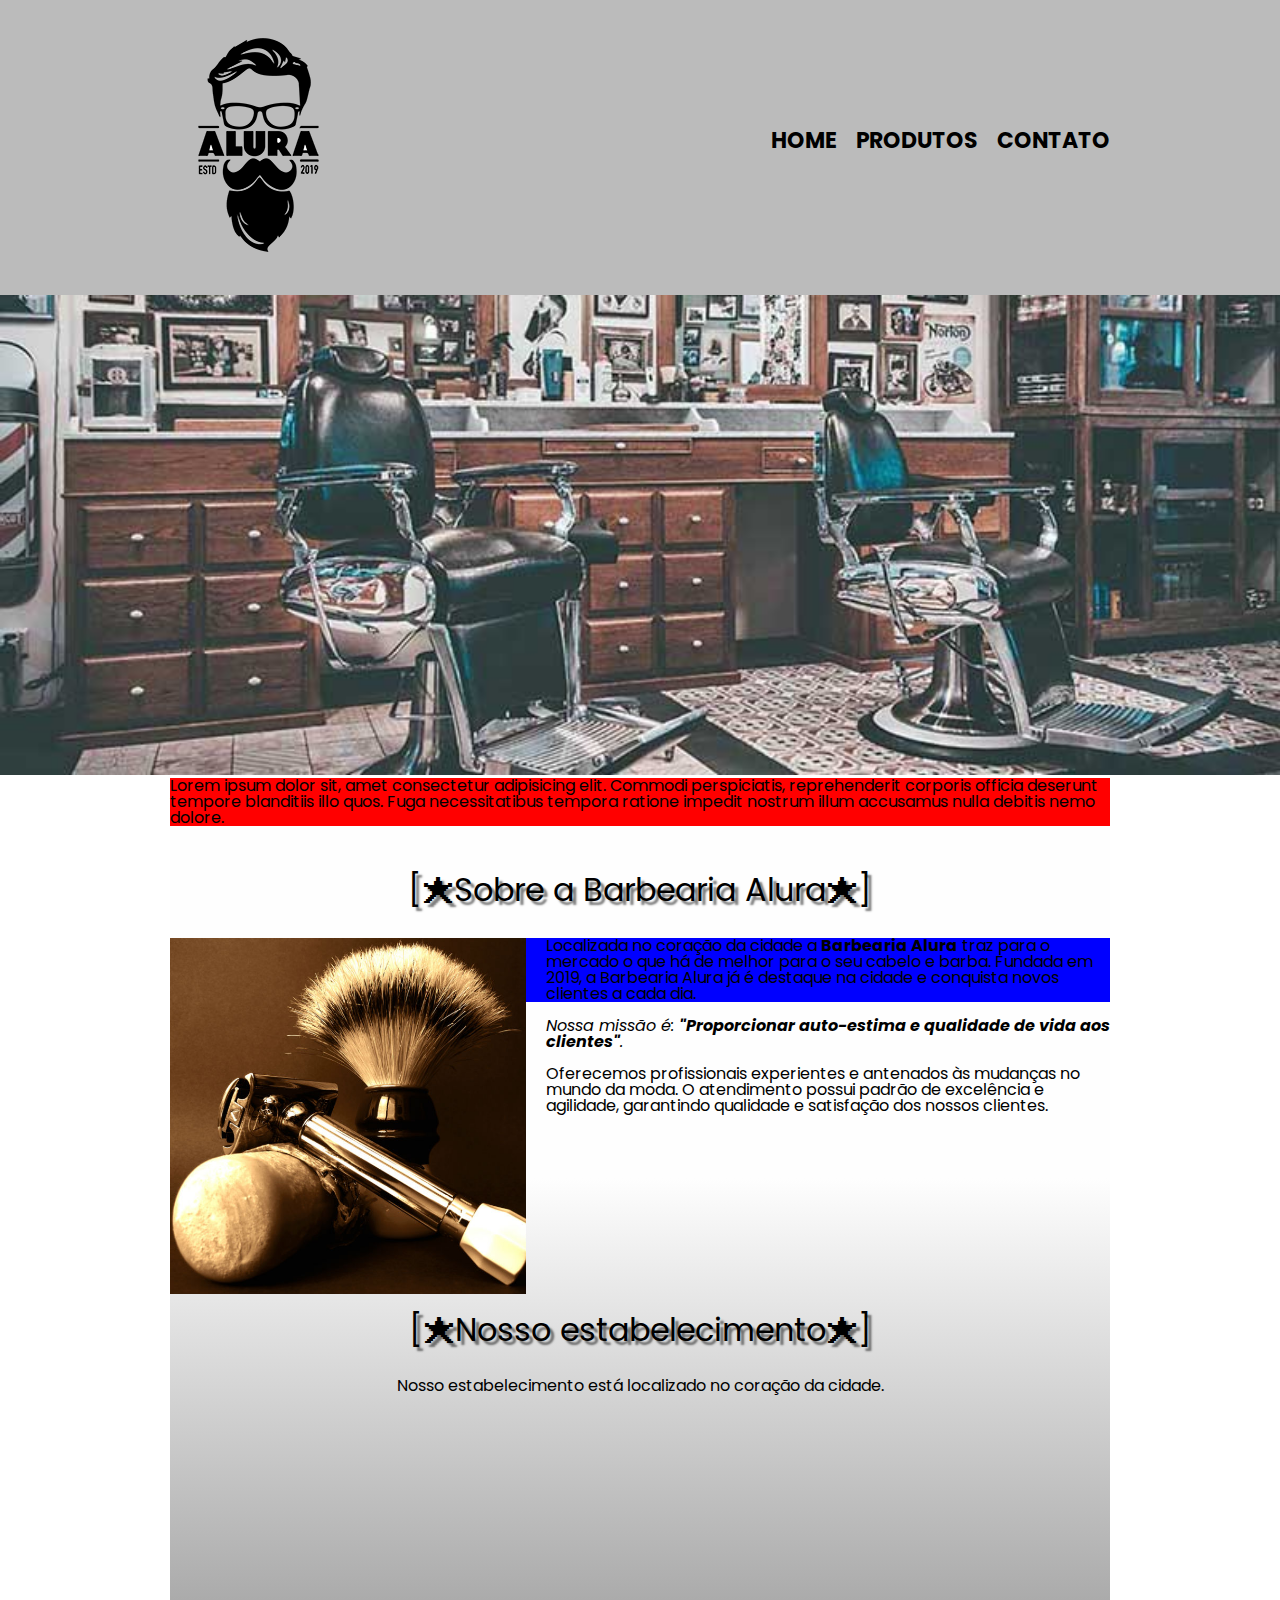
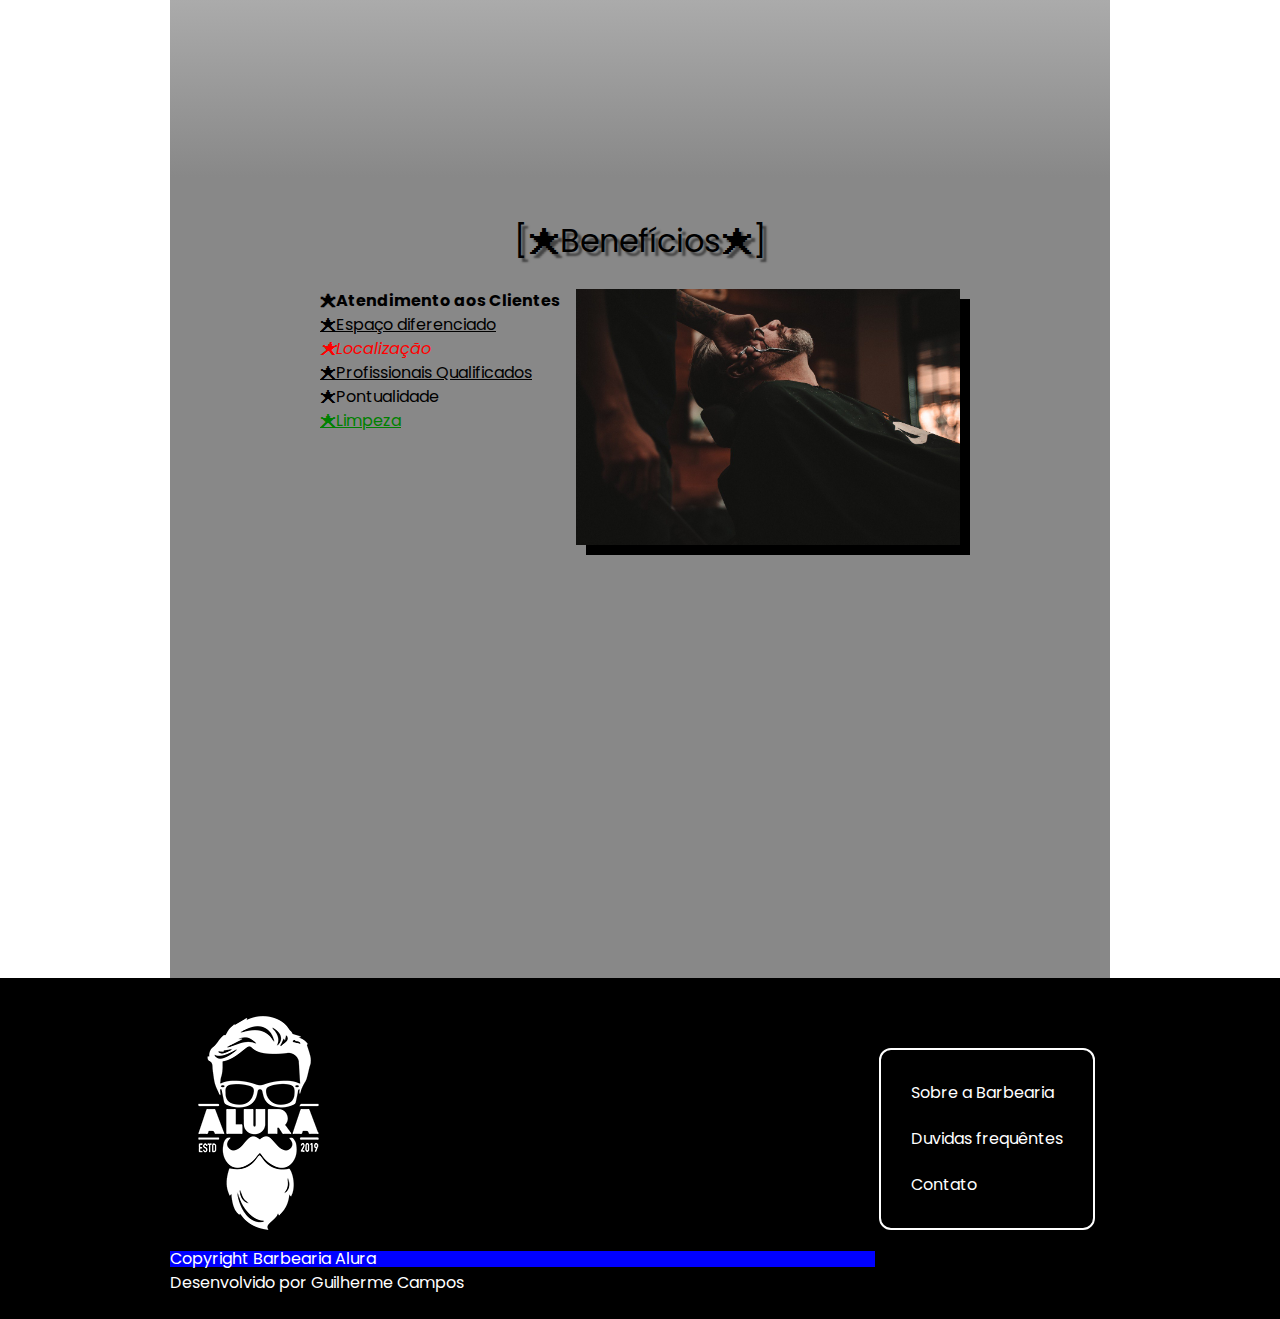
<file: index.html>
<!DOCTYPE html>
<html lang="pt-br">

<head>
  <meta charset="UTF-8">
  <title>Barbearia Alura</title>
  <link rel="stylesheet" href="reset.css">
  <link rel="stylesheet" href="style.css">
  <!-- <link rel="stylesheet" href="home.css"> -->
  <link rel="preconnect" href="https://fonts.googleapis.com">
  <link rel="preconnect" href="https://fonts.gstatic.com" crossorigin>
  <link href="https://fonts.googleapis.com/css2?family=Poppins:wght@400;600&display=swap" rel="stylesheet">


  <link rel="preconnect" href="https://fonts.googleapis.com">
<link rel="preconnect" href="https://fonts.gstatic.com" crossorigin>
<link href="https://fonts.googleapis.com/css2?family=Poppins&family=Roboto:wght@100;400;700&display=swap" rel="stylesheet">
</head>

<body>
  <header>
    <div class="caixa">
      <h1><img src="imagens/logo.png"></h1>
      <nav>
        <ul>
          <li><a href="index.html">Home</a></li>
          <li><a href="produtos.html">Produtos</a></li>
          <li><a href="contato.html">Contato</a></li>
        </ul>
      </nav>
    </div>
  </header>

  <img class="banner" src="imagens/banner.jpg">
  <main>
    <p>Lorem ipsum dolor sit, amet consectetur adipisicing elit. Commodi perspiciatis, reprehenderit corporis officia deserunt tempore blanditiis illo quos. Fuga necessitatibus tempora ratione impedit nostrum illum accusamus nulla debitis nemo dolore.</p>
    <section class="principal">
      <h2 class="titulo-principal">Sobre a Barbearia Alura</h2>
      <img class="utensilios" src="./imagens/utensilios.jpg" alt="Utensilios de um barneiro">

      <p>Localizada no coração da cidade a <strong>Barbearia Alura</strong> traz para o mercado o que há de melhor para
        o seu cabelo e barba. Fundada em 2019, a Barbearia Alura já é destaque na cidade e conquista novos clientes a
        cada dia.</p>

      <p id="missao"><em>Nossa missão é: <strong>"Proporcionar auto-estima e qualidade de vida aos
            clientes"</strong>.</em></p>

      <p>Oferecemos profissionais experientes e antenados às mudanças no mundo da moda. O atendimento possui padrão de
        excelência e agilidade, garantindo qualidade e satisfação dos nossos clientes.</p>
    </section>

    <section class="mapa">
      <h3 class="titulo-principal">Nosso estabelecimento</h3>
      <p>Nosso estabelecimento está localizado no coração da cidade.</p>

      <div class="mapa-conteudo">
        <iframe
          src="https://www.google.com/maps/embed?pb=!1m18!1m12!1m3!1d3651.6477381620634!2d-53.31014568919747!3d-23.759937978574943!2m3!1f0!2f0!3f0!3m2!1i1024!2i768!4f13.1!3m3!1m2!1s0x94f2d6aaae0ad799%3A0x333d3cac622fa209!2sCol%C3%A9gio%20Estadual%20Professor%20Paulo%20Alberto%20Tomazinho!5e0!3m2!1spt-BR!2sbr!4v1691893324153!5m2!1spt-BR!2sbr"
          width="100%" height="300" style="border:0;" allowfullscreen="" loading="lazy"
          referrerpolicy="no-referrer-when-downgrade"></iframe>
      </div>
    </section>

    <section class="beneficios">
      <h3 class="titulo-principal">Benefícios</h3>

      <div class="conteudo-beneficio">
        <ul class="lista-beneficio">
          <li class="itens">Atendimento aos Clientes</li>
          <li class="itens">Espaço diferenciado</li>
          <li class="itens">Localização</li>
          <li class="itens">Profissionais Qualificados</li>
          <li class="itens">Pontualidade</li>
          <li class="itens">Limpeza</li>
        </ul><img src="imagens/beneficios.jpg" class="imagem-beneficios">
      </div>

      <div class="video">
        <iframe width="560" height="315" src="https://www.youtube.com/embed/wcVVXUV0YUY" frameborder="0"
          allow="accelerometer; autoplay; encrypted-media; gyroscope; picture-in-picture" allowfullscreen></iframe>
      </div>
    </section>
  </main>
  <footer>
    <div class="caixa">
      <div class="footer-logo">
        <img src="imagens/logo-branco.png" alt="">
        <p>Copyright Barbearia Alura</p>
        <p>Desenvolvido por Guilherme Campos</p>
      </div>

      <div class="footer-info">
        <ul>
          <li>Sobre a Barbearia</li>
          <li>Duvidas frequêntes</li>
          <li>Contato</li>
        </ul>
      </div>
    </div>
  </footer>
</body>

</html>
</file>
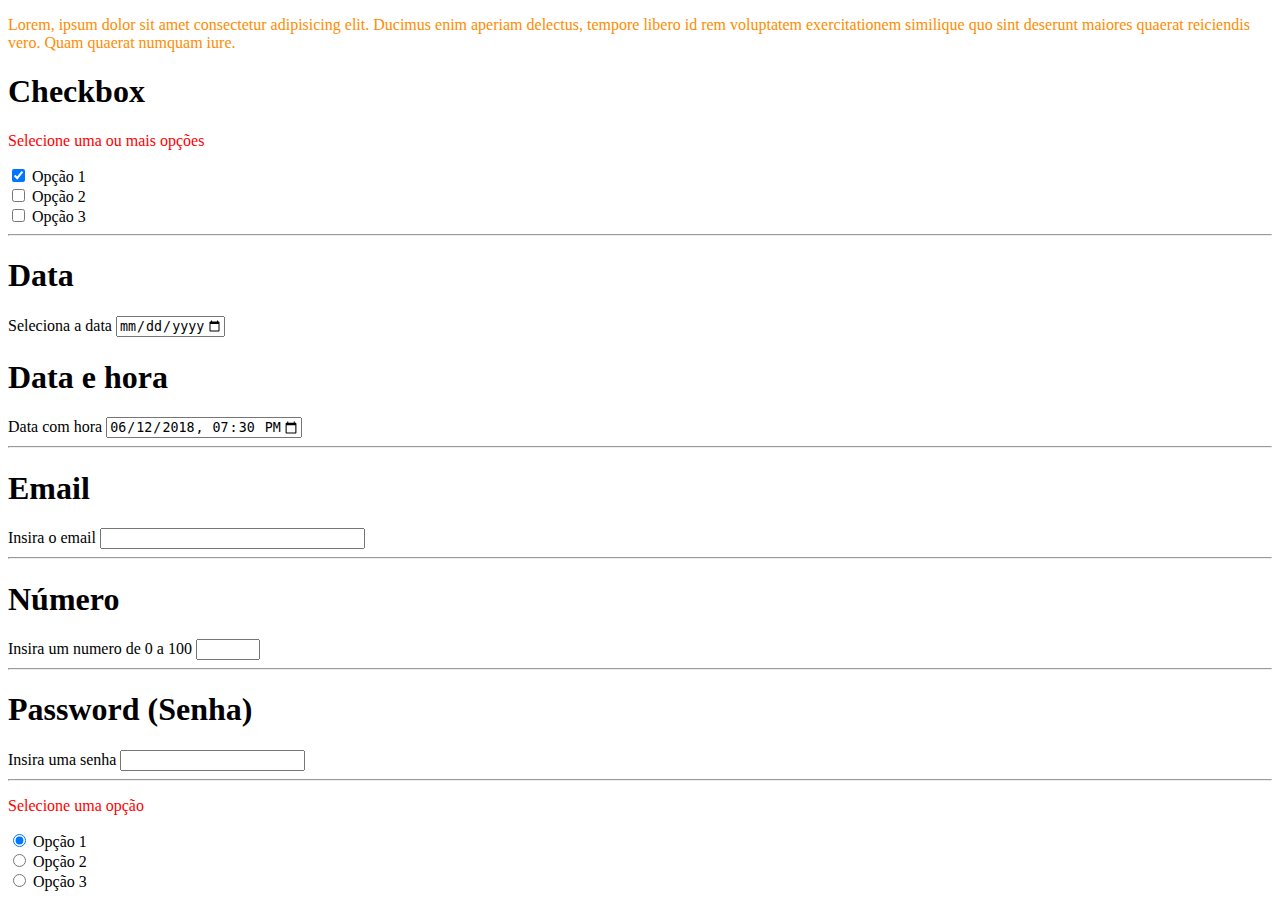
<file: aboutInput.html>
<!DOCTYPE html>
<html lang="en">

<head>
  <meta charset="UTF-8">
  <meta name="viewport" content="width=device-width, initial-scale=1.0">
  <title>Document</title>

  <style>

    #testeID {
      color: darkorange ;
    }

    .testeclass {
      color: blue;
    }

    p {
      color: red;
    }

  </style>
</head>

<body>
  <p class="testeclass" id="testeID">Lorem, ipsum dolor sit amet consectetur adipisicing elit. Ducimus enim aperiam
    delectus, tempore libero id rem voluptatem exercitationem similique quo sint deserunt maiores quaerat reiciendis
    vero. Quam quaerat numquam iure.</p>

  <h1>Checkbox</h1>
  <div>
    <p>Selecione uma ou mais opções</p>
    <input type="checkbox" id="opcao1" name="op1" checked />
    <label for="opcao1">Opção 1</label>
  </div>

  <div>
    <input type="checkbox" id="opcao2" name="op2" />
    <label for="opcao2">Opção 2</label>
  </div>

  <div>
    <input type="checkbox" id="opcao3" name="op3" />
    <label for="opcao3">Opção 3</label>
  </div>

  <hr>
  <h1>Data</h1>
  <label for="data">Seleciona a data</label>

  <input type="date" id="data" name="trip-start" value="2023-07-2" min="2023-01-01" max="2023-12-31" />

  <h1>Data e hora</h1>

  <label for="meeting-time">Data com hora</label>

  <input type="datetime-local" id="meeting-time" name="meeting-time" value="2018-06-12T19:30" min="2018-06-07T00:00"
    max="2018-06-14T00:00" />

  <hr>
  <h1>Email</h1>

  <label for="email">Insira o email</label>
  <input type="email" id="email" size="30" required />

  <hr>
  <h1>Número</h1>
  <label for="numero">Insira um numero de 0 a 100</label>
  <input type="number" id="tentacles" name="numero" min="00" max="100" />

  <hr>
  <h1>Password (Senha)</h1>
  <label for="pass">Insira uma senha</label>
  <input type="password" id="pass" name="password" minlength="8" />

  <hr>
  <p>Selecione uma opção</p>
  <div>
    <input type="radio" id="opcao1" name="op" value="opcao1" checked />
    <label for="opcao1">Opção 1</label>
  </div>

  <div>
    <input type="radio" id="opcao2" name="op" value="opcao2" />
    <label for="opcao2">Opção 2</label>
  </div>

  <div>
    <input type="radio" id="opcao3" name="op" value="opcao3" />
    <label for="opcao3">Opção 3</label>
  </div>

</body>

</html>
</file>
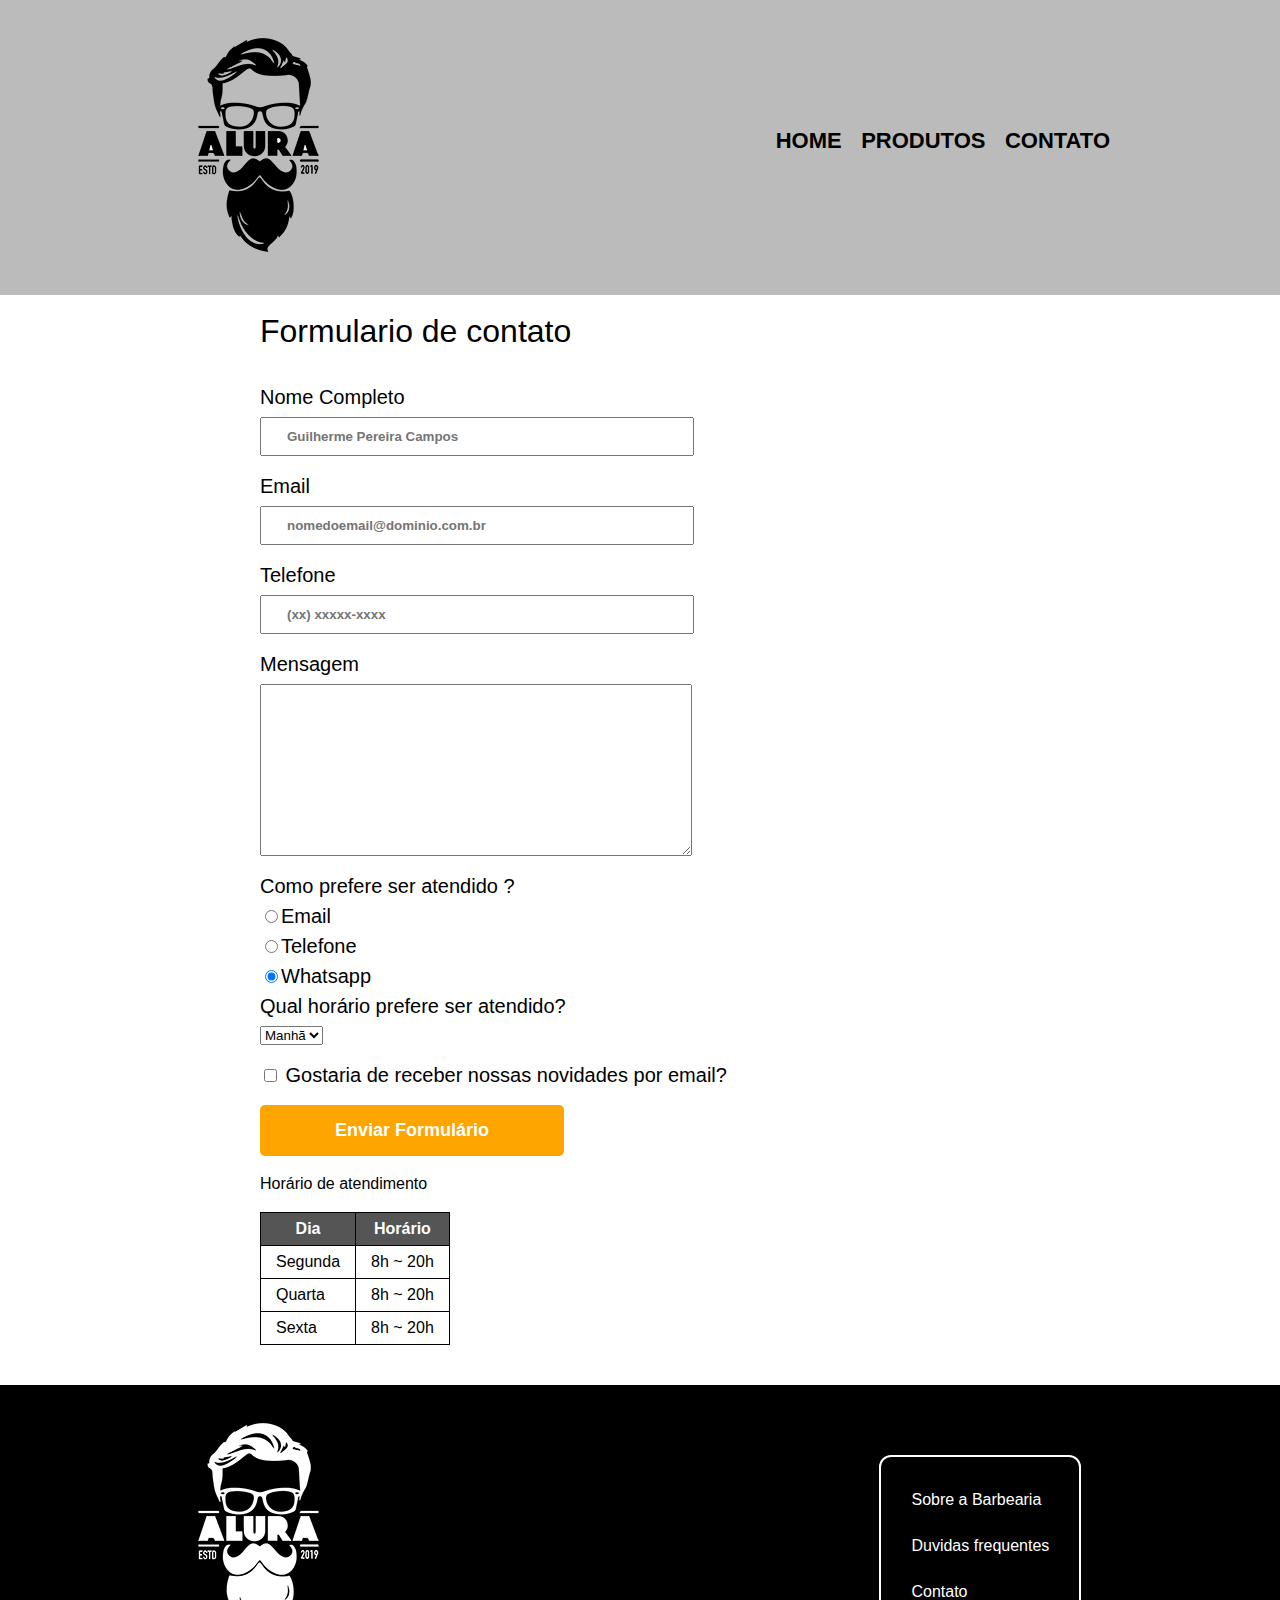
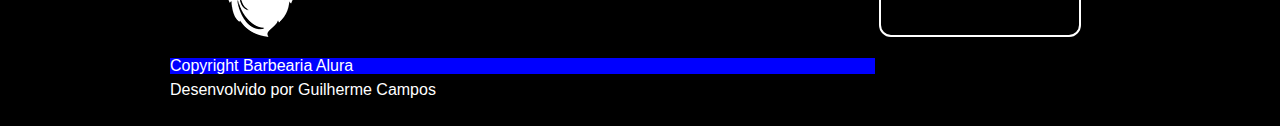
<file: contato.html>
<!DOCTYPE html>
<html lang="en">

<head>
  <meta charset="UTF-8">
  <meta name="viewport" content="width=device-width, initial-scale=1.0">
  <title>Contato - Barbearia Alura</title>
  <link rel="stylesheet" href="reset.css">
  <link rel="stylesheet" href="style.css">
</head>

<body>
  <header>
    <div class="caixa">
      <h1><img src="imagens/logo.png"></h1>
      <nav>
        <ul>
          <li><a href="index.html">Home</a></li>
          <li><a href="produtos.html">Produtos</a></li>
          <li><a href="contato.html">Contato</a></li>
        </ul>
      </nav>
    </div>
  </header>

  <main class="contato">
    <div class="contatoo">
      <h1>Formulario de contato</h1>

      <form action="">
        <fieldset>
          <label for="nomesobrenome">Nome Completo</label>
          <input type="text" id="nomesobrenome" class="input-padrao" placeholder="Guilherme Pereira Campos" required>

          <label for="email">Email</label>
          <input type="text" id="email" class="input-padrao" placeholder="nomedoemail@dominio.com.br" required>

          <label for="telefone">Telefone</label>
          <input type="text" id="telefone" class="input-padrao" placeholder="(xx) xxxxx-xxxx" required>

          <label for="mensagem">Mensagem</label>
          <textarea cols="70" rows="10" id="mensagem" class="input-padrao" placeholder="Digite sua mensagem.">
          </textarea>

        </fieldset>

        <div class="contato">
          <legend class="teste" id="testee">Como prefere ser atendido ?</legend>
          <label for="radio-email"><input type="radio" name="contato" id="radio-email">Email</label>
          <label for="radio-telefone"><input type="radio" name="contato" id="radio-telefone">Telefone</label>
          <label for="radio-whatsapp"><input type="radio" name="contato" id="radio-whatsapp" checked>Whatsapp</label>

          <fieldset>
            <legend>Qual horário prefere ser atendido?</legend>
            <select>
              <option value="manha">Manhã</option>
              <option value="tarde">Tarde</option>
              <option value="noite">Noite</option>
            </select>

            <label for="checkbox" class="checkbox">
              <input type="checkbox" name="" id="checkbox">
              Gostaria de receber nossas novidades por email?
            </label>
          </fieldset>

          <input type="submit" value="Enviar Formulário" class="enviar">
          <div>
            <p>Horário de atendimento</p>
            
            <table>
              <thead>
                <th>Dia</td>
                <th>Horário</td>
              </thead>
              <tbody>
                <tr>
                  <td>Segunda</td>
                  <td>8h ~ 20h</td>
                </tr>
                <tr>
                  <td>Quarta</td>
                  <td>8h ~ 20h</td>
                </tr>
                <tr>
                  <td>Sexta</td>
                  <td>8h ~ 20h</td>
                </tr>
              </tbody>              
            </table>
          </div>
        </div>
      </form>
    </div>


  </main>

  <footer>
    <div class="caixa">
      <div class="footer-logo">
        <img src="imagens/logo-branco.png" alt="">
        <p>Copyright Barbearia Alura</p>
        <p>Desenvolvido por Guilherme Campos</p>
      </div>

      <div class="footer-info">
        <ul>
          <li>Sobre a Barbearia</li>
          <li>Duvidas frequentes</li>
          <li>Contato</li>
        </ul>
      </div>
    </div>

  </footer>
</body>

</html>
</file>
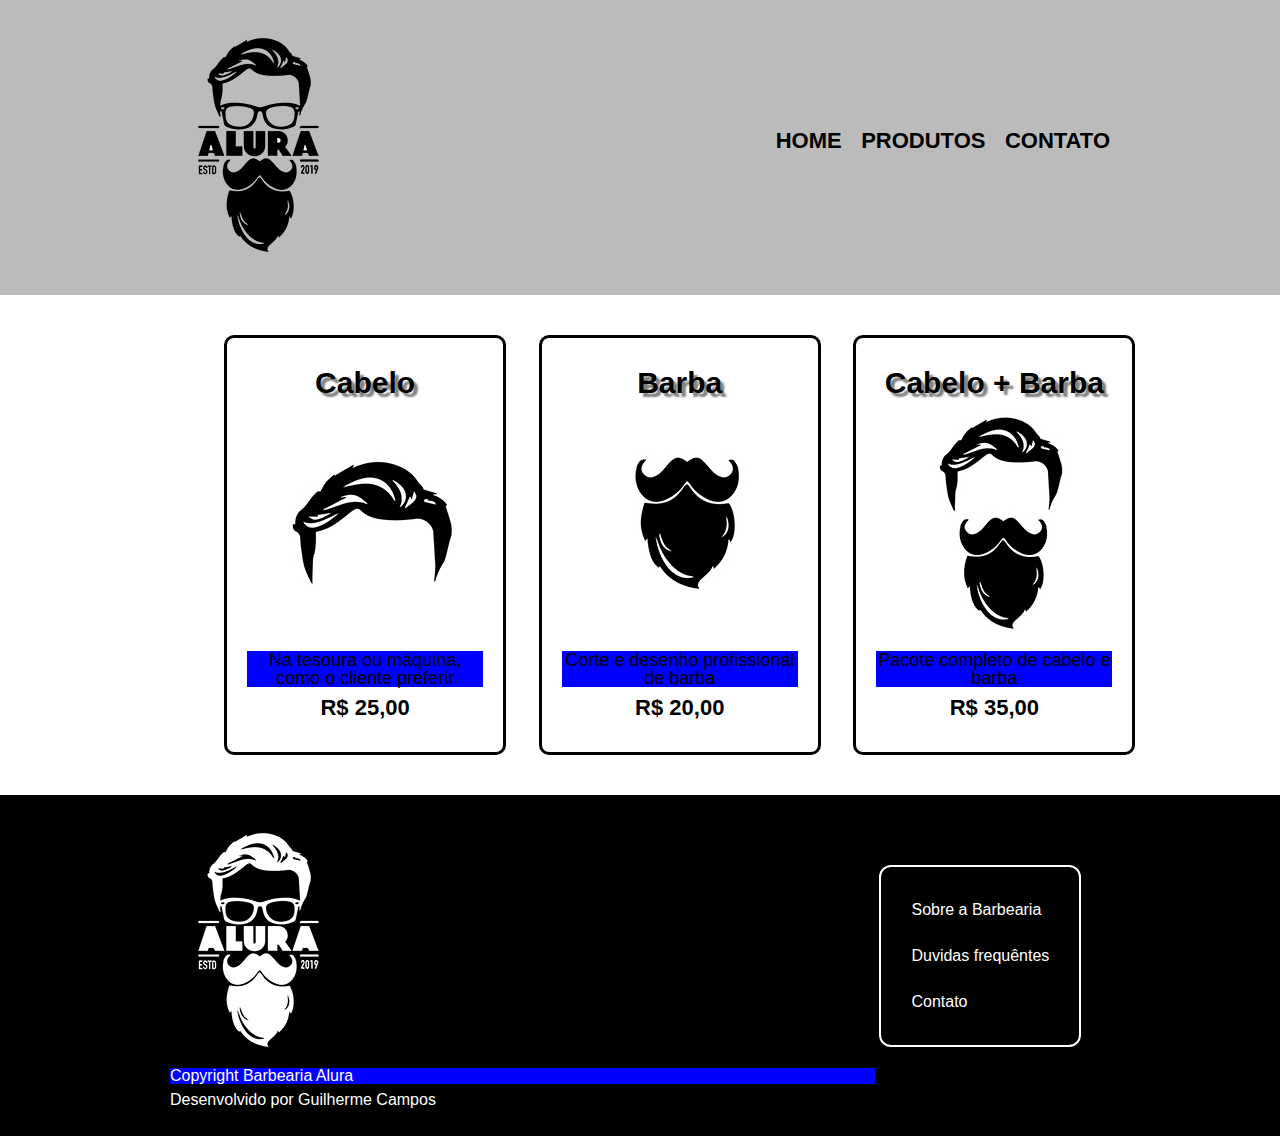
<file: produtos.html>
<!DOCTYPE html>
<html>

<head>
  <meta charset="UTF-8">
  <title>Produtos - Barbearia Alura</title>

  <link rel="stylesheet" href="reset.css">
  <link rel="stylesheet" href="style.css">
</head>

<body>
  <header>
    <div class="caixa">
      <h1><img src="imagens/logo.png"></h1>
      <nav>
        <ul>
          <li><a href="index.html">Home</a></li>
          <li><a href="produtos.html">Produtos</a></li>
          <li><a href="contato.html">Contato</a></li>
        </ul>
      </nav>
    </div>
  </header>

  <main>
    <ul class="produtos">
      <li>
        <h2>Cabelo</h2>
        <img src="imagens/cabelo.jpg" alt="Imagem ilustrativa representando um cabelo">
        <p class="produto-descricao">Na tesoura ou máquina, como o cliente preferir</p>
        <p class="produto-preco">R$ 25,00</p>
      </li>
      
      <li>
        <h2>Barba</h2>
        <img src="imagens/barba.jpg" alt="Imagem ilustrativa representando um cabelo">
        <p class="produto-descricao">Corte e desenho profissional de barba</p>
        <p class="produto-preco">R$ 20,00</p>
      </li>

      <li>
        <h2>Cabelo + Barba</h2>
        <img src="imagens/cabelo+barba.jpg" alt="Imagem ilustrativa representando um cabelo">
        <p class="produto-descricao">Pacote completo de cabelo e barba</p>
        <p class="produto-preco">R$ 35,00</p>
      </li>
      
    </ul>
  </main>

  <footer>
    <div class="caixa">
      <div class="footer-logo">
        <img src="imagens/logo-branco.png" alt="">
        <p>Copyright Barbearia Alura</p>
        <p>Desenvolvido por Guilherme Campos</p>
      </div>
  
      <div class="footer-info">
        <ul>
          <li>Sobre a Barbearia</li>
          <li>Duvidas frequêntes</li>
          <li>Contato</li>
        </ul>
      </div>      
    </div>
  </footer>

</body>

</html>
</file>
<file: style.css>
body {
  font-family: 'Poppins', sans-serif;
}
header {
  background: #BBBBBB;
  padding: 20px 0;
}

h1 {
  font-size: 32px;
}

.caixa {
  position: relative;
  width: 940px;
  margin: 0 auto;
}

nav {
  position: absolute;
  top: 110px;
  right: 0;
}

nav li {
  display: inline;
  margin: 0 0 0 15px;
}

nav a {
  text-transform: uppercase;
  color: #000000;
  font-weight: bold;
  font-size: 22px;
  text-decoration: none;
}

nav a:hover {
  color: rgb(255, 255, 0);
}

.produtos {
  width: 940px;
  margin: 0 auto;
  padding: 40px;
}

.produtos li {
  display: inline-block;
  width: 30%;
  text-align: center;
  vertical-align: top;
  border: 3px solid #000;  
  box-sizing: border-box;
  padding: 30px 20px;
  margin: 0 1.5%;
  border-radius: 10px;
  height: 420px;
}

.produtos li:hover {
  border-color: rgb(2, 9, 138);
  border-width: 4px;
}

.produtos li:hover .produto-preco{
  color: red;
}

.produtos li:active {
  border-color: green;
}
.produtos h2 {
  font-size: 30px;
  font-weight: bold;
}

.produto-descricao {
  font-size: 18px;
}

.produto-preco {
  font-size: 22px;
  font-weight: bold;
  margin-top: 10px;
}

footer {
  background-color: #000;
  color: white; 
  padding: 20px 0; 
}

.footer-logo {
  display: inline-block;
  width: 75%;  
}

.footer-logo p {
  margin-bottom: 8px;
}

.footer-info {
  display: inline-block;
  vertical-align: top;
  border: 2px solid white;
  border-radius: 12px;
  margin-top: 50px;  
  padding: 20px 15px;
}

.footer-info li {
  padding: 15px;
}

main {
  width: 940px;
  margin: 0 auto;  
}

/* Contato.html */

form {
  margin: 40px 0;
}

form label, legend {
  font-size: 20px;
  margin: 0 0 10px;
}

form label {
  display: block;
}

.input-padrao {
  display: block;
  margin: 0 0 20px;
  padding: 10px 25px;
  width: 50%;
  font-weight: bold;
}

.checkbox {
  margin: 20px 0;
}

.enviar {
  width: 40%;
  padding: 15px 0;
  background-color: orange;
  color: white;
  font-weight: bold;
  font-size: 18px;
  border: none;
  border-radius: 5px;
  transition: 1.0s all;
  /* cursor: pointer; */
  margin: 0 0 20px 0;

}

.enviar:hover {
  background-color: darkorange;
  transform: rotate(360deg) scale(1.35);
  transform: scale(1.2);
}


/* Tabela */

table {
  margin: 20px 0 40px;
}

thead {
  background-color: #555555;
  color: white;
  font-weight: bold;  
}

td, th {
  border: 1px solid #000;
  padding: 8px 15px;
}

/* pagina Inicial */
.banner {
  width: 100%;
}

.titulo-principal {
  text-align: center;
  font-size: 2em;
  margin: 0 0 1em;
  clear: left;
  text-shadow: 4px 4px 2px rgba(0,0,0,0.51);
}

.principal {
  padding: 3em 0;
  background-color: #FEFEFE;
  width: 940px;
  margin: 0 auto;
}

.principal p {
  margin: 0 0 1em;
}

.principal strong{
  font-weight: bold;
}

.principal em {
  font-style: italic;
}

.beneficios {
  padding: 3em 0;
  background-color: #888888;
}

.conteudo-beneficio {
  width: 640px;
  margin: 0 auto;  
}

.lista-beneficio {
  width: 40%;
  display: inline-block;
  vertical-align: top;
}

.imagem-beneficios {
  width: 60%;
}

.itens {
  line-height: 1.5;
}

.itens:first-child {
  font-weight: bold;
}

.itens:last-child {
  color:green
}

.itens:nth-child(3) {
  font-style: italic;
  color: red;
}

.itens:nth-child(2n) {
  text-decoration: underline;
}

.mapa {
  padding: 3em 0;
  background: linear-gradient(#FEFEFE, #888888);
}

.mapa-conteudo {
  width: 940px;
  margin: 0 auto;
}

.mapa p {
  margin: 0 0 2em;
  text-align: center;
}

.utensilios {
  width: 120px;
  float: left;
  margin: 0 20px 20px 0;  
}

.video {
  width: 560px;
  margin: 2em auto;
}

.contatoo {
  margin: 20px 90px;
}

.titulo-principal::before {
  content: "[\1F7CA"
}

.titulo-principal::after{
  content: "\1F7CA]";  
}

.itens::before {
  content: "\1F7CA"; 
}

/* /FILHO DIRETO */
main > p {
  background: red;
}

/* PRIMEIRO IRMÃO */
img + p {
  background: blue;
}

.utensilios {
  width: calc(40% - (20px));
}

.imagem-beneficios {
  width: 60%;
  opacity: 1;
  transition: 800ms;
}

.imagem-beneficios:hover {
  opacity: 0.1;  
}

.imagem-beneficios {
  width: 60%;
  opacity: 1;
  transition: 400ms;
  box-shadow: 10px 10px  #000000;
}

h2 {
  text-shadow: 4px 4px 2px rgba(0,0,0,0.51);
}



@media screen and (max-width: 1024px) {
  body {
    background-color: red;
  }
}
</file>
<file: home.css>
#banner {
	width:100%;
}

.principal{
	background: #CCCCCC;
	padding: 30px;
}

.titulo-principal {
	padding-left: 20px;
}

.titulo-centralizado {
	text-align: center
}

p {
	text-align: center;
}

#missao {
	font-size: 20px
}

em strong {
	color: #FF0000;
}

.itens {
	font-style: italic
}

.beneficios {
	background: #FFFFFF;
	padding: 20px;
}

ul {
	display: inline-block;
	vertical-align: top;
	width: 20%;
	margin-right: 15%;
}

.imagembeneficios {
	width: 50%;
}
</file>
